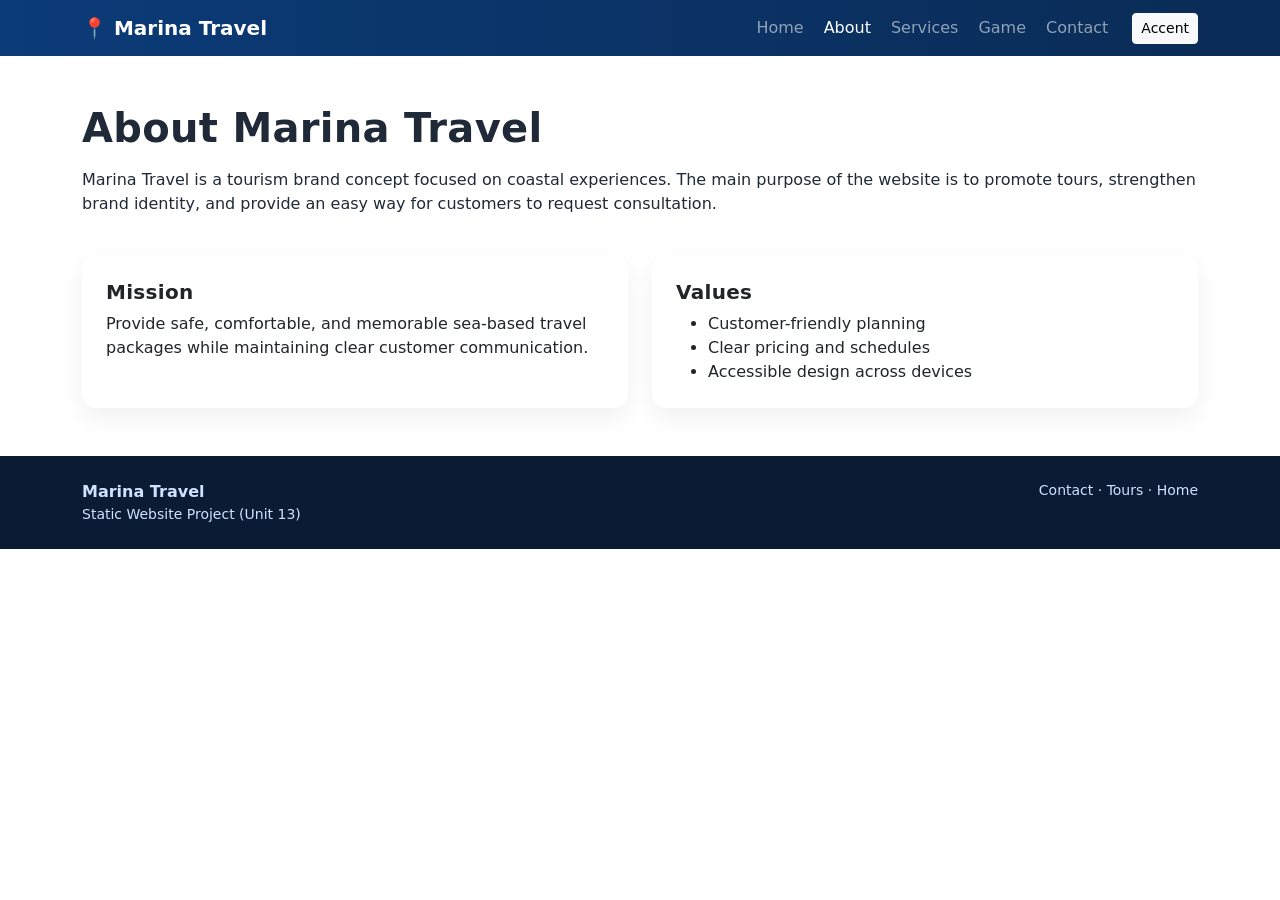
<file: about.html>
<!doctype html>
<html lang="en">
<head>
  <meta charset="utf-8" />
  <meta name="viewport" content="width=device-width, initial-scale=1" />
  <meta name="description" content="About Marina Travel: mission, values, and focus on safe sea tourism experiences." />
  <meta name="keywords" content="Marina Travel about, mission, sea tourism" />
  <meta name="author" content="Your Name" />
  <title>Marina Travel | About</title>
  <link href="https://cdn.jsdelivr.net/npm/bootstrap@5.3.3/dist/css/bootstrap.min.css" rel="stylesheet">
  <link href="css/style.css" rel="stylesheet">
</head>
<body>

<nav class="navbar navbar-expand-lg navbar-dark">
  <div class="container">
    <a class="navbar-brand fw-bold" href="index.html">📍 Marina Travel</a>
    <button class="navbar-toggler" type="button" data-bs-toggle="collapse" data-bs-target="#nav">
      <span class="navbar-toggler-icon"></span>
    </button>

    <div id="nav" class="collapse navbar-collapse">
      <ul class="navbar-nav ms-auto gap-1">
        <li class="nav-item"><a class="nav-link" href="index.html">Home</a></li>
        <li class="nav-item"><a class="nav-link active" href="about.html">About</a></li>
        <li class="nav-item"><a class="nav-link" href="services.html">Services</a></li>
        <li class="nav-item"><a class="nav-link" href="game.html">Game</a></li>
        <li class="nav-item"><a class="nav-link" href="contact.html">Contact</a></li>
      </ul>
      <button class="btn btn-sm btn-light ms-lg-3" onclick="toggleAccent()">Accent</button>
    </div>
  </div>
</nav>

<main class="container my-5">
  <h1 class="section-title">About Marina Travel</h1>
  <p class="mt-3">
    Marina Travel is a tourism brand concept focused on coastal experiences. The main purpose of the website is to
    promote tours, strengthen brand identity, and provide an easy way for customers to request consultation.
  </p>

  <div class="row g-4 mt-2">
    <div class="col-md-6">
      <div class="card p-4 h-100">
        <h2 class="h5 section-title">Mission</h2>
        <p class="mb-0">
          Provide safe, comfortable, and memorable sea-based travel packages while maintaining clear customer communication.
        </p>
      </div>
    </div>
    <div class="col-md-6">
      <div class="card p-4 h-100">
        <h2 class="h5 section-title">Values</h2>
        <ul class="mb-0">
          <li>Customer-friendly planning</li>
          <li>Clear pricing and schedules</li>
          <li>Accessible design across devices</li>
        </ul>
      </div>
    </div>
  </div>
</main>

<footer class="footer py-4 mt-5">
  <div class="container d-flex flex-column flex-md-row justify-content-between gap-2">
    <div>
      <div class="fw-bold">Marina Travel</div>
      <div class="small">Static Website Project (Unit 13)</div>
    </div>
    <div class="small">
      <a href="contact.html">Contact</a> · <a href="services.html">Tours</a> · <a href="index.html">Home</a>
    </div>
  </div>
</footer>

<script src="https://cdn.jsdelivr.net/npm/bootstrap@5.3.3/dist/js/bootstrap.bundle.min.js"></script>
<script src="js/main.js"></script>
</body>
</html>
</file>
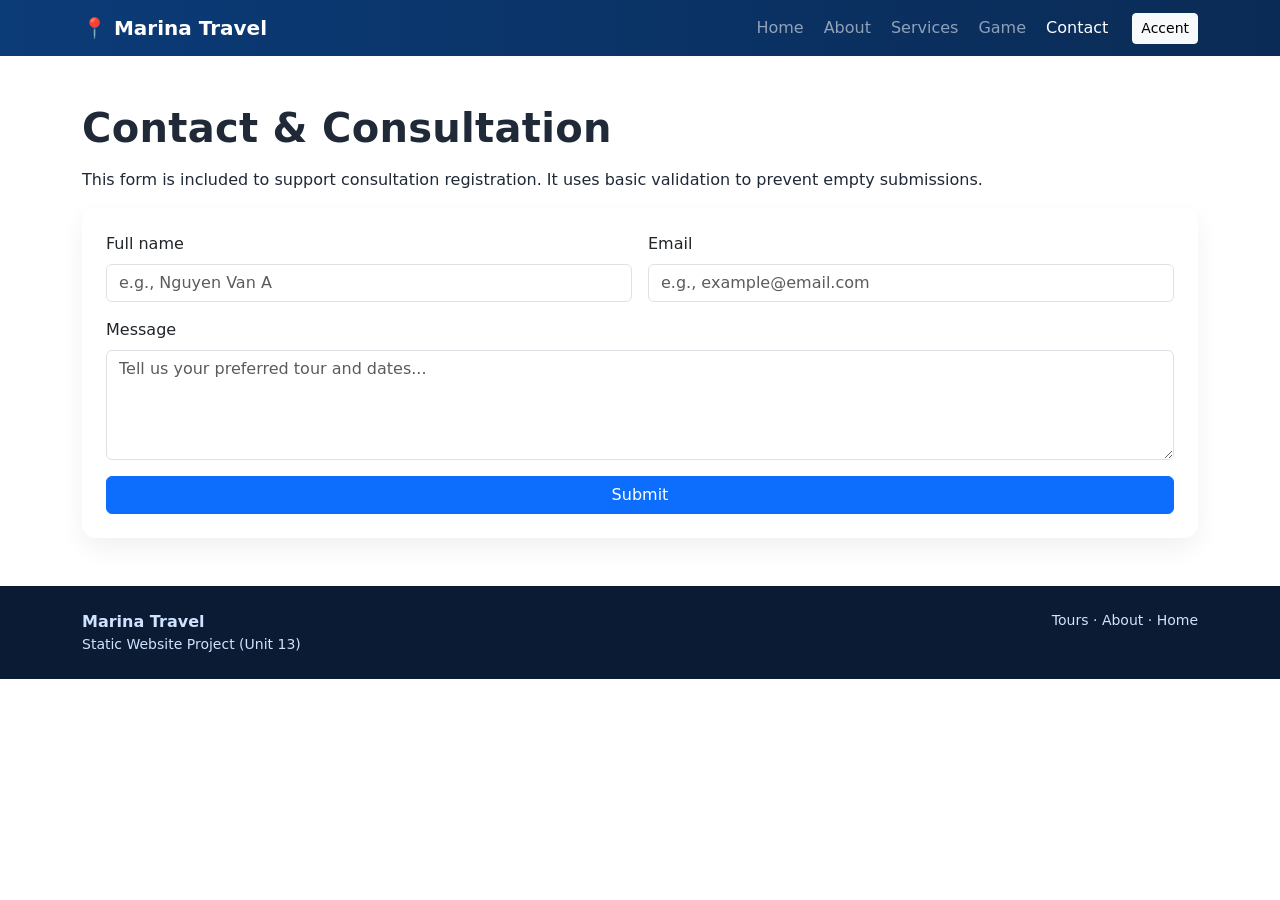
<file: contact.html>
<!doctype html>
<html lang="en">
<head>
  <meta charset="utf-8" />
  <meta name="viewport" content="width=device-width, initial-scale=1" />
  <meta name="description" content="Contact Marina Travel for tour consultation and booking requests." />
  <meta name="keywords" content="Marina Travel contact, consultation, booking" />
  <meta name="author" content="Your Name" />
  <title>Marina Travel | Contact</title>
  <link href="https://cdn.jsdelivr.net/npm/bootstrap@5.3.3/dist/css/bootstrap.min.css" rel="stylesheet">
  <link href="css/style.css" rel="stylesheet">
</head>
<body>

<nav class="navbar navbar-expand-lg navbar-dark">
  <div class="container">
    <a class="navbar-brand fw-bold" href="index.html">📍 Marina Travel</a>
    <button class="navbar-toggler" type="button" data-bs-toggle="collapse" data-bs-target="#nav">
      <span class="navbar-toggler-icon"></span>
    </button>

    <div id="nav" class="collapse navbar-collapse">
      <ul class="navbar-nav ms-auto gap-1">
        <li class="nav-item"><a class="nav-link" href="index.html">Home</a></li>
        <li class="nav-item"><a class="nav-link" href="about.html">About</a></li>
        <li class="nav-item"><a class="nav-link" href="services.html">Services</a></li>
        <li class="nav-item"><a class="nav-link" href="game.html">Game</a></li>
        <li class="nav-item"><a class="nav-link active" href="contact.html">Contact</a></li>
      </ul>
      <button class="btn btn-sm btn-light ms-lg-3" onclick="toggleAccent()">Accent</button>
    </div>
  </div>
</nav>

<main class="container my-5">
  <h1 class="section-title">Contact & Consultation</h1>
  <p class="mt-3">
    This form is included to support consultation registration. It uses basic validation to prevent empty submissions.
  </p>

  <div id="formAlert" class="alert alert-danger d-none" role="alert"></div>

  <form class="card p-4 mt-3" onsubmit="return validateContactForm(event)">
    <div class="row g-3">
      <div class="col-md-6">
        <label class="form-label">Full name</label>
        <input id="name" class="form-control" type="text" placeholder="e.g., Nguyen Van A" />
      </div>
      <div class="col-md-6">
        <label class="form-label">Email</label>
        <input id="email" class="form-control" type="email" placeholder="e.g., example@email.com" />
      </div>
      <div class="col-12">
        <label class="form-label">Message</label>
        <textarea id="message" class="form-control" rows="4" placeholder="Tell us your preferred tour and dates..."></textarea>
      </div>
    </div>
    <button class="btn btn-primary mt-3" type="submit">Submit</button>
  </form>
</main>

<footer class="footer py-4 mt-5">
  <div class="container d-flex flex-column flex-md-row justify-content-between gap-2">
    <div>
      <div class="fw-bold">Marina Travel</div>
      <div class="small">Static Website Project (Unit 13)</div>
    </div>
    <div class="small">
      <a href="services.html">Tours</a> · <a href="about.html">About</a> · <a href="index.html">Home</a>
    </div>
  </div>
</footer>

<script src="https://cdn.jsdelivr.net/npm/bootstrap@5.3.3/dist/js/bootstrap.bundle.min.js"></script>
<script src="js/main.js"></script>
</body>
</html>
</file>
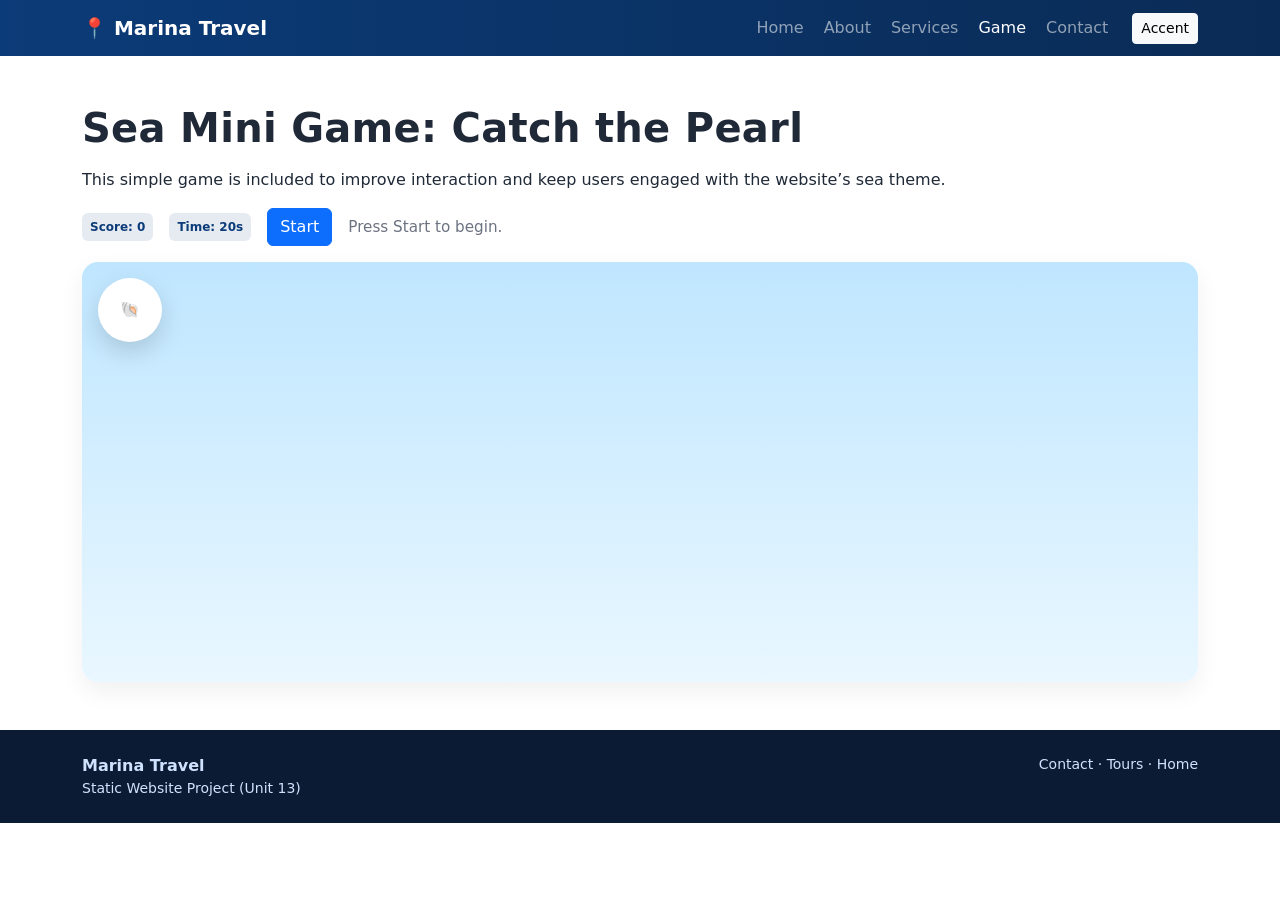
<file: game.html>
<!doctype html>
<html lang="en">
<head>
  <meta charset="utf-8" />
  <meta name="viewport" content="width=device-width, initial-scale=1" />
  <meta name="description" content="Sea-themed mini game: Catch the Pearl. Improve engagement and interaction." />
  <meta name="keywords" content="Marina Travel game, sea theme, interactive" />
  <meta name="author" content="Your Name" />
  <title>Marina Travel | Game</title>
  <link href="https://cdn.jsdelivr.net/npm/bootstrap@5.3.3/dist/css/bootstrap.min.css" rel="stylesheet">
  <link href="css/style.css" rel="stylesheet">
  <style>
    .game-area{
      position: relative;
      height: 420px;
      border-radius: 16px;
      background: linear-gradient(180deg, #bfe6ff, #e9f7ff);
      overflow: hidden;
    }
    #pearl{
      position:absolute;
      width: 64px;
      height: 64px;
      border-radius: 50%;
      display:flex;
      align-items:center;
      justify-content:center;
      background:#ffffff;
      box-shadow: 0 10px 25px rgba(0,0,0,.15);
      cursor:pointer;
      user-select:none;
    }
  </style>
</head>
<body>

<nav class="navbar navbar-expand-lg navbar-dark">
  <div class="container">
    <a class="navbar-brand fw-bold" href="index.html">📍 Marina Travel</a>
    <button class="navbar-toggler" type="button" data-bs-toggle="collapse" data-bs-target="#nav">
      <span class="navbar-toggler-icon"></span>
    </button>

    <div id="nav" class="collapse navbar-collapse">
      <ul class="navbar-nav ms-auto gap-1">
        <li class="nav-item"><a class="nav-link" href="index.html">Home</a></li>
        <li class="nav-item"><a class="nav-link" href="about.html">About</a></li>
        <li class="nav-item"><a class="nav-link" href="services.html">Services</a></li>
        <li class="nav-item"><a class="nav-link active" href="game.html">Game</a></li>
        <li class="nav-item"><a class="nav-link" href="contact.html">Contact</a></li>
      </ul>
      <button class="btn btn-sm btn-light ms-lg-3" onclick="toggleAccent()">Accent</button>
    </div>
  </div>
</nav>

<main class="container my-5">
  <h1 class="section-title">Sea Mini Game: Catch the Pearl</h1>
  <p class="mt-3">
    This simple game is included to improve interaction and keep users engaged with the website’s sea theme.
  </p>

  <div class="d-flex flex-wrap gap-3 align-items-center mb-3">
    <div class="badge badge-soft p-2">Score: <span id="score">0</span></div>
    <div class="badge badge-soft p-2">Time: <span id="time">20</span>s</div>
    <button class="btn btn-primary" onclick="startGame()">Start</button>
    <div id="status" class="small-muted">Press Start to begin.</div>
  </div>

  <div class="game-area card p-3">
    <div id="pearl" onclick="hitPearl()">🐚</div>
  </div>
</main>

<footer class="footer py-4 mt-5">
  <div class="container d-flex flex-column flex-md-row justify-content-between gap-2">
    <div>
      <div class="fw-bold">Marina Travel</div>
      <div class="small">Static Website Project (Unit 13)</div>
    </div>
    <div class="small">
      <a href="contact.html">Contact</a> · <a href="services.html">Tours</a> · <a href="index.html">Home</a>
    </div>
  </div>
</footer>

<script src="https://cdn.jsdelivr.net/npm/bootstrap@5.3.3/dist/js/bootstrap.bundle.min.js"></script>
<script src="js/main.js"></script>
<script src="js/game.js"></script>
</body>
</html>
</file>
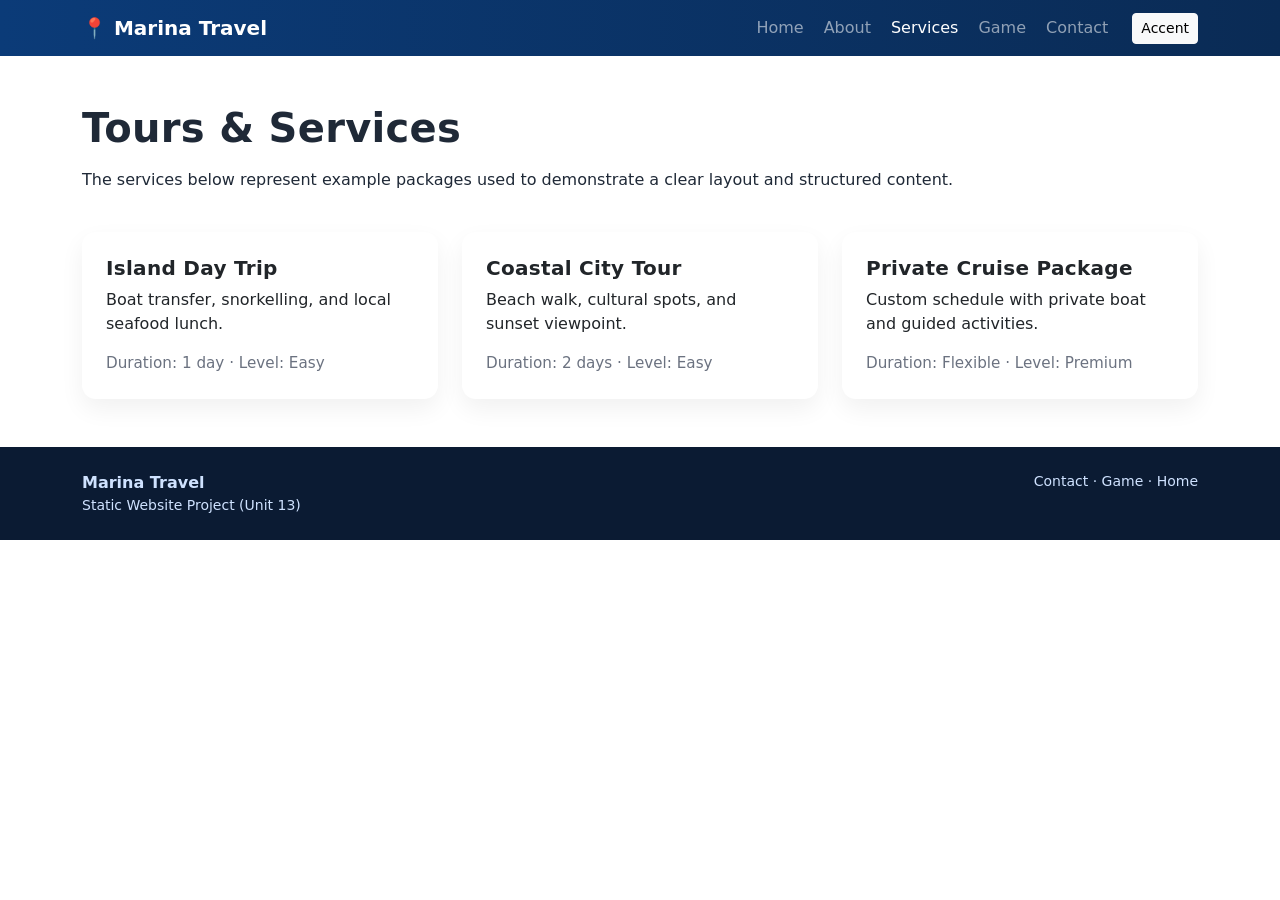
<file: services.html>
<!doctype html>
<html lang="en">
<head>
  <meta charset="utf-8" />
  <meta name="viewport" content="width=device-width, initial-scale=1" />
  <meta name="description" content="Marina Travel services: island tours, coastal city trips, and private cruise packages." />
  <meta name="keywords" content="Marina Travel services, tours, island, cruise" />
  <meta name="author" content="Your Name" />
  <title>Marina Travel | Services</title>
  <link href="https://cdn.jsdelivr.net/npm/bootstrap@5.3.3/dist/css/bootstrap.min.css" rel="stylesheet">
  <link href="css/style.css" rel="stylesheet">
</head>
<body>

<nav class="navbar navbar-expand-lg navbar-dark">
  <div class="container">
    <a class="navbar-brand fw-bold" href="index.html">📍 Marina Travel</a>
    <button class="navbar-toggler" type="button" data-bs-toggle="collapse" data-bs-target="#nav">
      <span class="navbar-toggler-icon"></span>
    </button>

    <div id="nav" class="collapse navbar-collapse">
      <ul class="navbar-nav ms-auto gap-1">
        <li class="nav-item"><a class="nav-link" href="index.html">Home</a></li>
        <li class="nav-item"><a class="nav-link" href="about.html">About</a></li>
        <li class="nav-item"><a class="nav-link active" href="services.html">Services</a></li>
        <li class="nav-item"><a class="nav-link" href="game.html">Game</a></li>
        <li class="nav-item"><a class="nav-link" href="contact.html">Contact</a></li>
      </ul>
      <button class="btn btn-sm btn-light ms-lg-3" onclick="toggleAccent()">Accent</button>
    </div>
  </div>
</nav>

<main class="container my-5">
  <h1 class="section-title">Tours & Services</h1>
  <p class="mt-3">
    The services below represent example packages used to demonstrate a clear layout and structured content.
  </p>

  <div class="row g-4 mt-2">
    <div class="col-md-4">
      <div class="card p-4 h-100">
        <h2 class="h5 section-title">Island Day Trip</h2>
        <p>Boat transfer, snorkelling, and local seafood lunch.</p>
        <div class="small-muted">Duration: 1 day · Level: Easy</div>
      </div>
    </div>
    <div class="col-md-4">
      <div class="card p-4 h-100">
        <h2 class="h5 section-title">Coastal City Tour</h2>
        <p>Beach walk, cultural spots, and sunset viewpoint.</p>
        <div class="small-muted">Duration: 2 days · Level: Easy</div>
      </div>
    </div>
    <div class="col-md-4">
      <div class="card p-4 h-100">
        <h2 class="h5 section-title">Private Cruise Package</h2>
        <p>Custom schedule with private boat and guided activities.</p>
        <div class="small-muted">Duration: Flexible · Level: Premium</div>
      </div>
    </div>
  </div>
</main>

<footer class="footer py-4 mt-5">
  <div class="container d-flex flex-column flex-md-row justify-content-between gap-2">
    <div>
      <div class="fw-bold">Marina Travel</div>
      <div class="small">Static Website Project (Unit 13)</div>
    </div>
    <div class="small">
      <a href="contact.html">Contact</a> · <a href="game.html">Game</a> · <a href="index.html">Home</a>
    </div>
  </div>
</footer>

<script src="https://cdn.jsdelivr.net/npm/bootstrap@5.3.3/dist/js/bootstrap.bundle.min.js"></script>
<script src="js/main.js"></script>
</body>
</html>
</file>
<file: css/style.css>
:root{
  --brand:#0b3b78;
  --brand2:#0a2b55;
  --light:#f6f8fb;
  --text:#1f2937;
}

body{
  font-family: system-ui, -apple-system, Segoe UI, Roboto, Arial, sans-serif;
  color: var(--text);
}

.navbar{
  background: linear-gradient(90deg, var(--brand), var(--brand2));
}

.hero{
  min-height: 72vh;
  background: url("assets/img/hero.jpg") center/cover no-repeat;
  position: relative;
  display:flex;
  align-items:center;
}

.hero::before{
  content:"";
  position:absolute;
  inset:0;
  background: rgba(0,0,0,.45);
}

.hero .hero-content{
  position: relative;
  z-index: 2;
  color: #fff;
}

.section-title{
  font-weight: 700;
  letter-spacing: .3px;
}

.card{
  border: 0;
  border-radius: 14px;
  box-shadow: 0 10px 25px rgba(0,0,0,.06);
}

.footer{
  background: #0b1b33;
  color: #cfe2ff;
}

.footer a{ color:#cfe2ff; text-decoration:none; }
.footer a:hover{ text-decoration:underline; }

.badge-soft{
  background: rgba(11,59,120,.10);
  color: var(--brand);
  font-weight: 600;
}

.img-rounded{
  border-radius: 16px;
}

.small-muted{
  color:#6b7280;
  font-size:.95rem;
}

kbd{
  padding:.15rem .35rem;
  border-radius:.35rem;
  background:#111827;
  color:#fff;
  font-size:.85rem;
}
</file>
